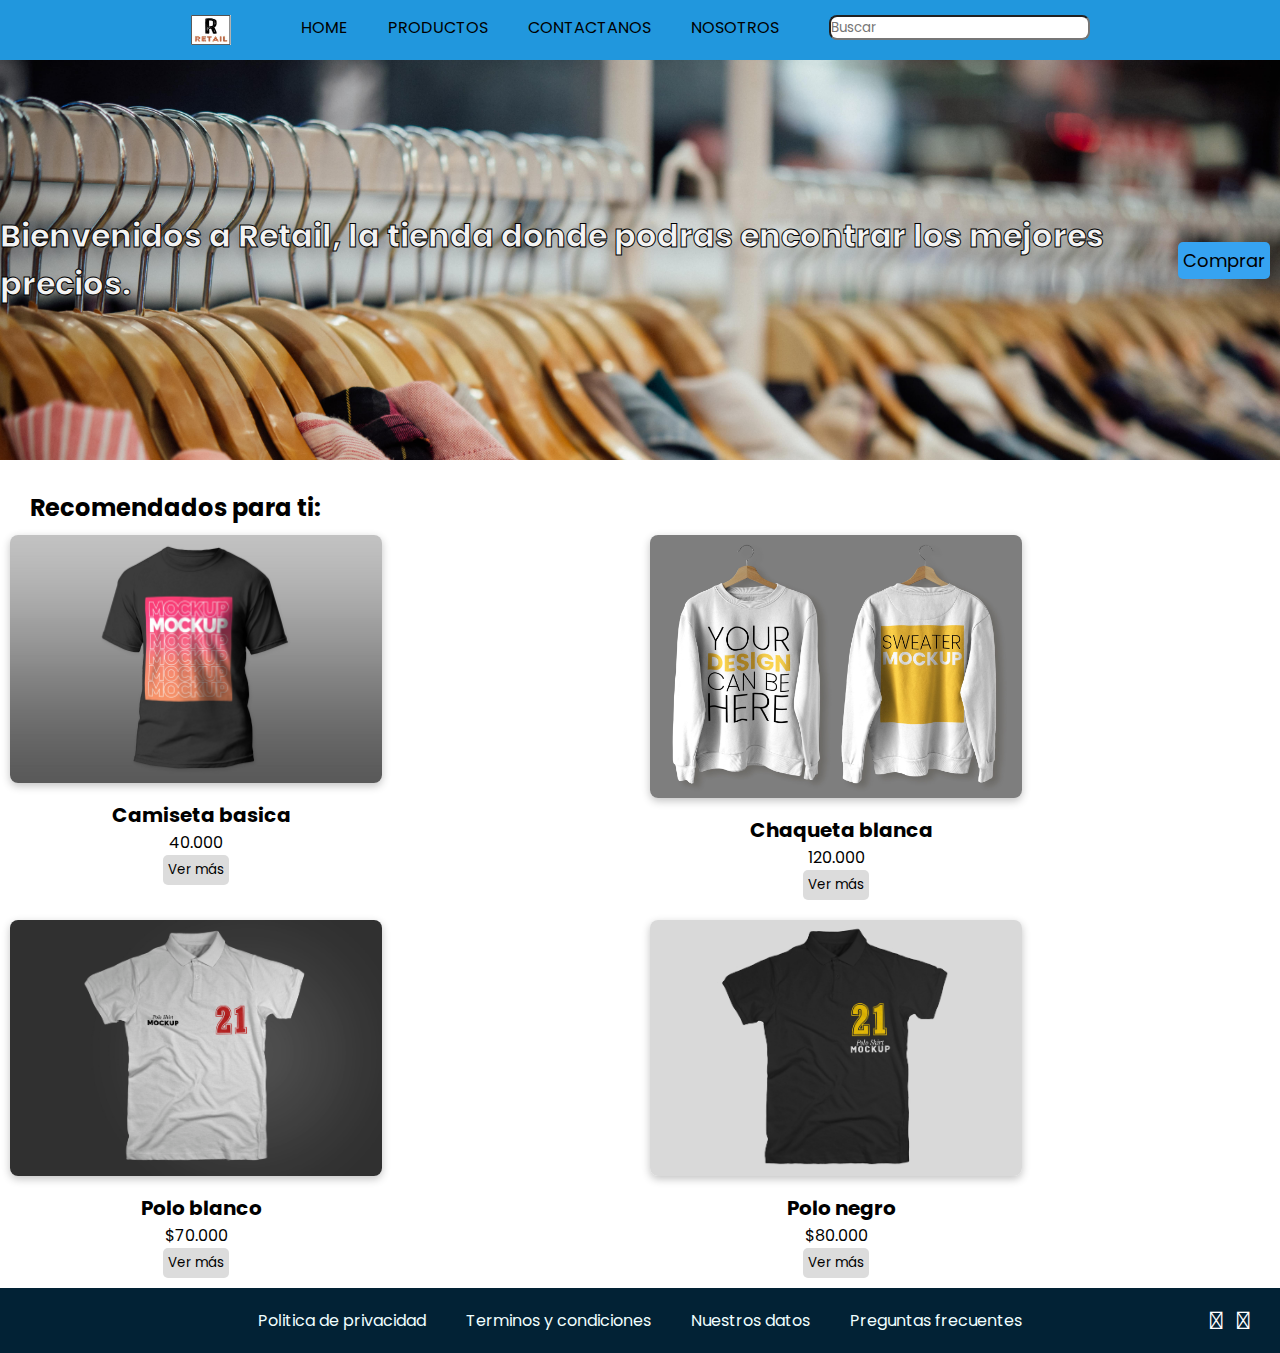
<file: index.html>
<!DOCTYPE html>
<html lang="en">
<head>
    <meta charset="UTF-8">
    <meta http-equiv="X-UA-Compatible" content="IE=edge">
    <meta name="viewport" content="width=device-width, initial-scale=1.0">
    <meta name="description" content="Ecommerce de venta de ropa barata">
    <meta name="keywords" content="camiseta, ropa, polo, ecommerce, precios bajos">
    <title>Retail: la mejor ropa a un buen precio</title>
    
    <link rel="stylesheet" href="https://cdnjs.cloudflare.com/ajax/libs/font-awesome/4.7.0/css/font-awesome.min.css">
    <link rel="stylesheet" href="https://cdnjs.cloudflare.com/ajax/libs/font-awesome/6.2.1/css/all.min.css" integrity="sha512-MV7K8+y+gLIBoVD59lQIYicR65iaqukzvf/nwasF0nqhPay5w/9lJmVM2hMDcnK1OnMGCdVK+iQrJ7lzPJQd1w==" crossorigin="anonymous" referrerpolicy="no-referrer" />
    <link rel="stylesheet" href="./assets/css/style.css">
</head>
<body>
    <header>
        
        <nav class="navegador">
            <a href="/index.html"><img src="./assets/img/Logo3.jpg" class="logo" alt="Logo ecommerce"></a>
            <i class="fa-solid fa-bars"></i>
            
            <ul class="navegador-items">
                <li><a href="index.html">HOME</a></li>
                <li><a href="./pages/products.html">PRODUCTOS</a></li>
                <li><a href="./pages/contact.html">CONTACTANOS</a></li>
                <li><a href="./pages/nosotros.html">NOSOTROS</a></li>
            </ul>
            <input type="text" placeholder="Buscar">
            <i class="fa-solid fa-magnifying-glass"></i>
            <div class="carrito">
            <a href="./pages/shoppingCart.html"><i class="fa-solid fa-cart-shopping"></i></a>
            </div>
        </nav>
        <div class="encabezado">
            <h1>Bienvenidos a Retail, la tienda donde podras encontrar los mejores precios.</h1>
           
            <button class="boton-encabezado" type="submit">Comprar</button>
        </div>
    </header>
    <main>

        <h2 class="subtitulo">Recomendados para ti:</h2>
        <section class="tarjetas">
            <div class="tarjeta-index">
                <img src="./assets/img/camiseta-min.jpg" alt="camiseta negra">
                <div class="tarjeta-info">
                    <h3>Camiseta basica</h3>
                    <p>40.000</p>
                    <button  type="submit">Ver más</button>
                </div>
            </div>
            <div class="tarjeta-index">
                <img src="./assets/img/busoblanco.jpg" alt="chaqueta blanca">
                <div class="tarjeta-info">
                    <h3>Chaqueta blanca</h3>
                    <p>120.000</p>
                    <button type="submit">Ver más</button>
                </div>
            </div>
            <div class="tarjeta-index">
                <img src="./assets/img/polo.jpg" alt="Polo">
                <div class="tarjeta-info">
                    <h3>Polo blanco</h3>
                    <p>$70.000</p>
                    <button type="submit">Ver más</button>
                </div>
                
            </div>
            <div class="tarjeta-index">
                <img src="./assets/img/polonegro.jpg" alt="polo negro">
                <div class="tarjeta-info">
                    <h3>Polo negro</h3>
                    <p>$80.000</p>
                    <button type="submit">Ver más</button>
                </div>
                
            </div>
        
        </section>
    </main>
    <footer>
        <aside>
            <ul class="piedepagina">
                <li><a href="">Politica de privacidad</a></li>
                <li><a href="">Terminos y condiciones</a></li>
                <li><a href="">Nuestros datos</a></li>
                <li><a href="">Preguntas frecuentes</a></li>    
            </ul>
            <div class="logos">
                <i class="fa-brands fa-instagram"></i>
                <i class="fa-brands fa-facebook"></i>
                <i class="fa-brands fa-square-twitter"></i>
            </div>
        </aside>
    </footer>
</body>
</html>
</file>
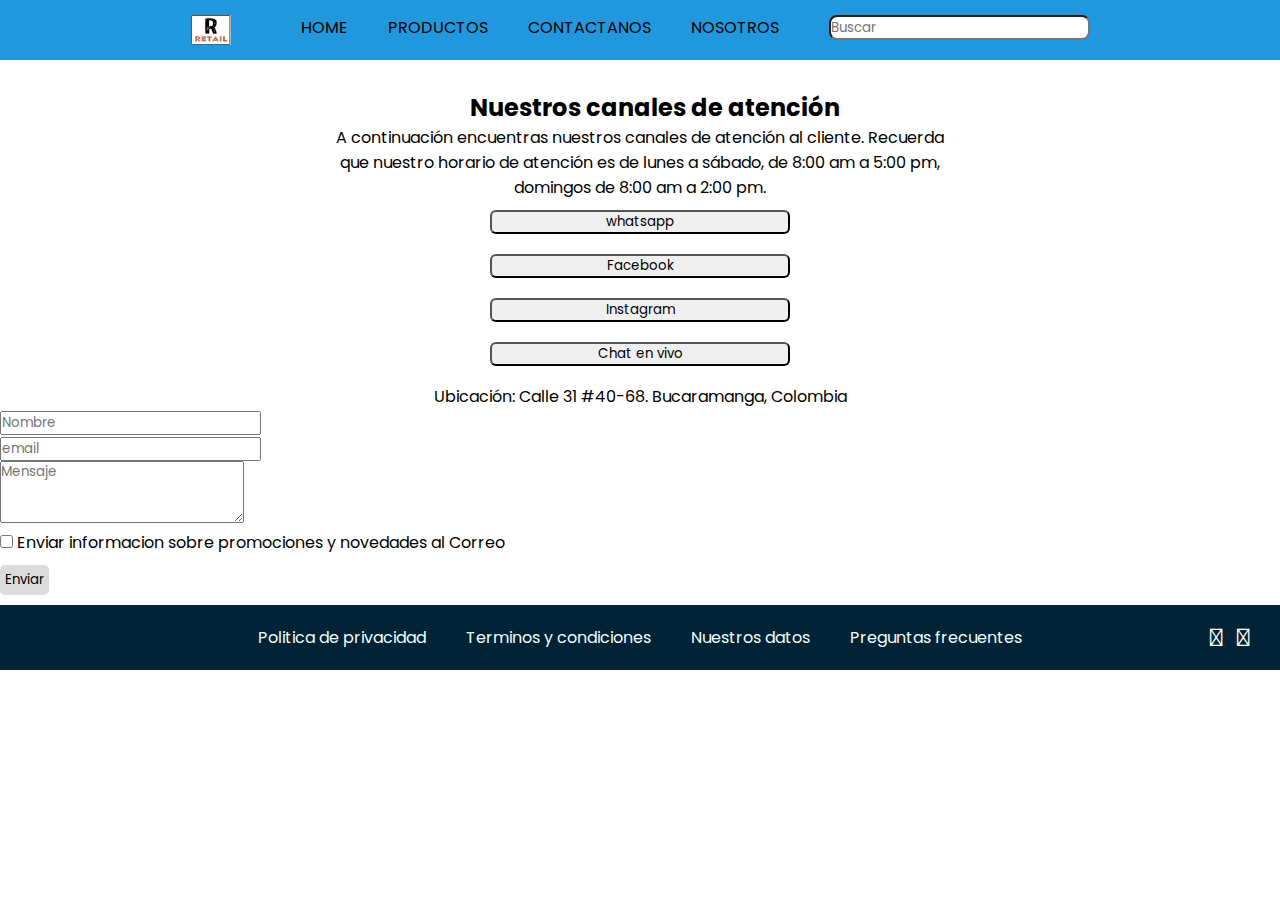
<file: pages/contact.html>
<!DOCTYPE html>
<html lang="en">
<head>
    <meta charset="UTF-8">
    <meta http-equiv="X-UA-Compatible" content="IE=edge">
    <meta name="viewport" content="width=device-width, initial-scale=1.0">
    <title>Canales de atención</title>
    <link href="https://cdn.jsdelivr.net/npm/bootstrap@5.2.3/dist/css/bootstrap.min.css" rel="stylesheet" integrity="sha384-rbsA2VBKQhggwzxH7pPCaAqO46MgnOM80zW1RWuH61DGLwZJEdK2Kadq2F9CUG65" crossorigin="anonymous">
    <link rel="stylesheet" href="https://cdnjs.cloudflare.com/ajax/libs/font-awesome/4.7.0/css/font-awesome.min.css">
    <link rel="stylesheet" href="https://cdnjs.cloudflare.com/ajax/libs/font-awesome/6.2.1/css/all.min.css" integrity="sha512-MV7K8+y+gLIBoVD59lQIYicR65iaqukzvf/nwasF0nqhPay5w/9lJmVM2hMDcnK1OnMGCdVK+iQrJ7lzPJQd1w==" crossorigin="anonymous" referrerpolicy="no-referrer" />
    <link rel="stylesheet" href="../assets/css/style.css">
</head>
<body>
    <header>
        
        <nav class="navegador">
            <a href="../index.html"><img src="../assets/img/Logo3.jpg" class="logo" alt="Logo ecommerce"></a>
            <i class="fa-solid fa-bars"></i>
            <ul class="navegador-items">
                <li><a href="../index.html">HOME</a></li>
                <li><a href="./products.html">PRODUCTOS</a></li>
                <li><a href="./contact.html">CONTACTANOS</a></li>
                <li><a href="./nosotros.html">NOSOTROS</a></li>
            </ul>
            <input type="text" placeholder="Buscar">
            <i class="fa-solid fa-magnifying-glass"></i>
            <div class="carrito">
            <a href="./shoppingCart.html"><i class="fa-solid fa-cart-shopping"></i></a>
            </div>
        </nav>
    </header>
   <main>

    
    <section class="canales">
        <h2>Nuestros canales de atención</h2>
        <p>A continuación encuentras nuestros canales de atención al cliente. Recuerda que nuestro horario de atención es de lunes a sábado, de 8:00 am a 5:00 pm, domingos de 8:00 am a 2:00 pm.</p>
        <form action="" class="contacto">
        <input type="submit" class="whats" value="whatsapp">
        <input type="submit" value="Facebook">
        <input type="submit" value="Instagram">
        <input type="submit" value="Chat en vivo">

        </form>
    </section>
    <div class="direccion">
        <p>Ubicación: Calle 31 #40-68. Bucaramanga, Colombia</p>

    </div>
    <article id="contactos" class="d-flex flex-column align-items-center justify-content-center">
        <div class="mb-3 col-md-5 col-7">
            <input type="email" class="form-control" id="exampleFormControlInput1" placeholder="Nombre">
          </div>
        <div class="mb-3 col-md-5 col-7">
        <input type="email" class="form-control" id="exampleFormControlInput2" placeholder="email">
          </div>
          <div class="mb-3 col-md-5 col-7">
            <textarea class="form-control" id="exampleFormControlTextarea1" placeholder="Mensaje" rows="3"></textarea>
          </div>
          <div class="form-check form-switch ">
            <input class="form-check-input" type="checkbox" role="switch" id="flexSwitchCheckDefault">
            <label class="form-check-label" for="flexSwitchCheckDefault">Enviar informacion sobre promociones y novedades al Correo</label>
          </div>
          <button id="enviar" type="submit">Enviar</button>
    </article>
   </main>
    <footer>
        <aside>
            <ul class="piedepagina">
                <li><a href="">Politica de privacidad</a></li>
                <li><a href="">Terminos y condiciones</a></li>
                <li><a href="">Nuestros datos</a></li>
                <li><a href="">Preguntas frecuentes</a></li>    
            </ul>
            <div class="logos">
                <i class="fa-brands fa-instagram"></i>
                <i class="fa-brands fa-facebook"></i>
                <i class="fa-brands fa-square-twitter"></i>
            </div>
        </aside>
    </footer>
</body>
</html>
</file>
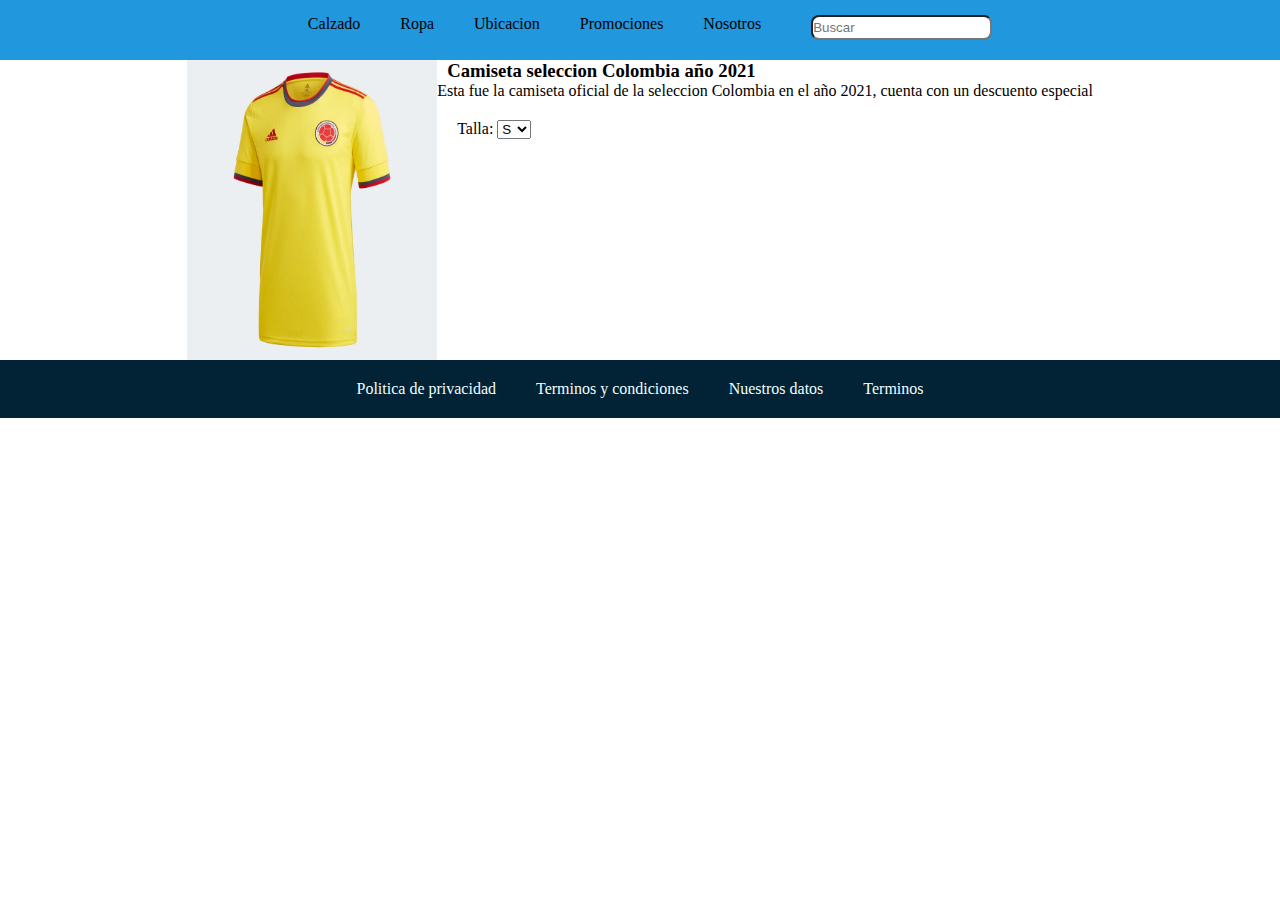
<file: pages/detail-product.html>
<!DOCTYPE html>
<html lang="en">
<head>
    <meta charset="UTF-8">
    <meta http-equiv="X-UA-Compatible" content="IE=edge">
    <meta name="viewport" content="width=device-width, initial-scale=1.0">
    <title>Retail</title>
    <link rel="stylesheet" href="../assets/css/detail-products.css">
</head>
<body>
    <header>
        <nav class="navegador">
            <ul class="navegador-items">
                <li><a href="index.html">Calzado</a></li>
                <li><a href="/products.html">Ropa</a></li>
                <li><a href="">Ubicacion</a></li>
                <li><a href="">Promociones</a></li>
                <li><a href="nosotros.html">Nosotros</a></li>
            </ul>
            <input type="text" placeholder="Buscar">
        </nav>
    </header>
    <main>
      <article>
        <section class="presentacion">
            <img src="../assets/img/camisetacolombia.jpg" alt="camiseta de colombia">
            <div class="presentacion-info">
                <h3>Camiseta seleccion Colombia año 2021</h3>
                <p>Esta fue la camiseta oficial de la seleccion Colombia en el año 2021, cuenta con un descuento especial </p>
                <div class="pedido">
                    <label for="">Talla:</label>
                    <select class="talla-opciones">
                        <option value="s">S</option>
                        <option value="m">M</option>
                        <option value="l">L</option>
                    </select>
                </div>
            </div>
        </section>
      </article>
    </main>
    <footer>
        <aside>
            <ul class="piedepagina">
                <li><a href="">Politica de privacidad</a></li>
                <li><a href="">Terminos y condiciones</a></li>
                <li><a href="">Nuestros datos</a></li>
                <li><a href="">Terminos</a></li>    
            </ul>
        </aside>
    </footer>
</body>
</html>
</file>
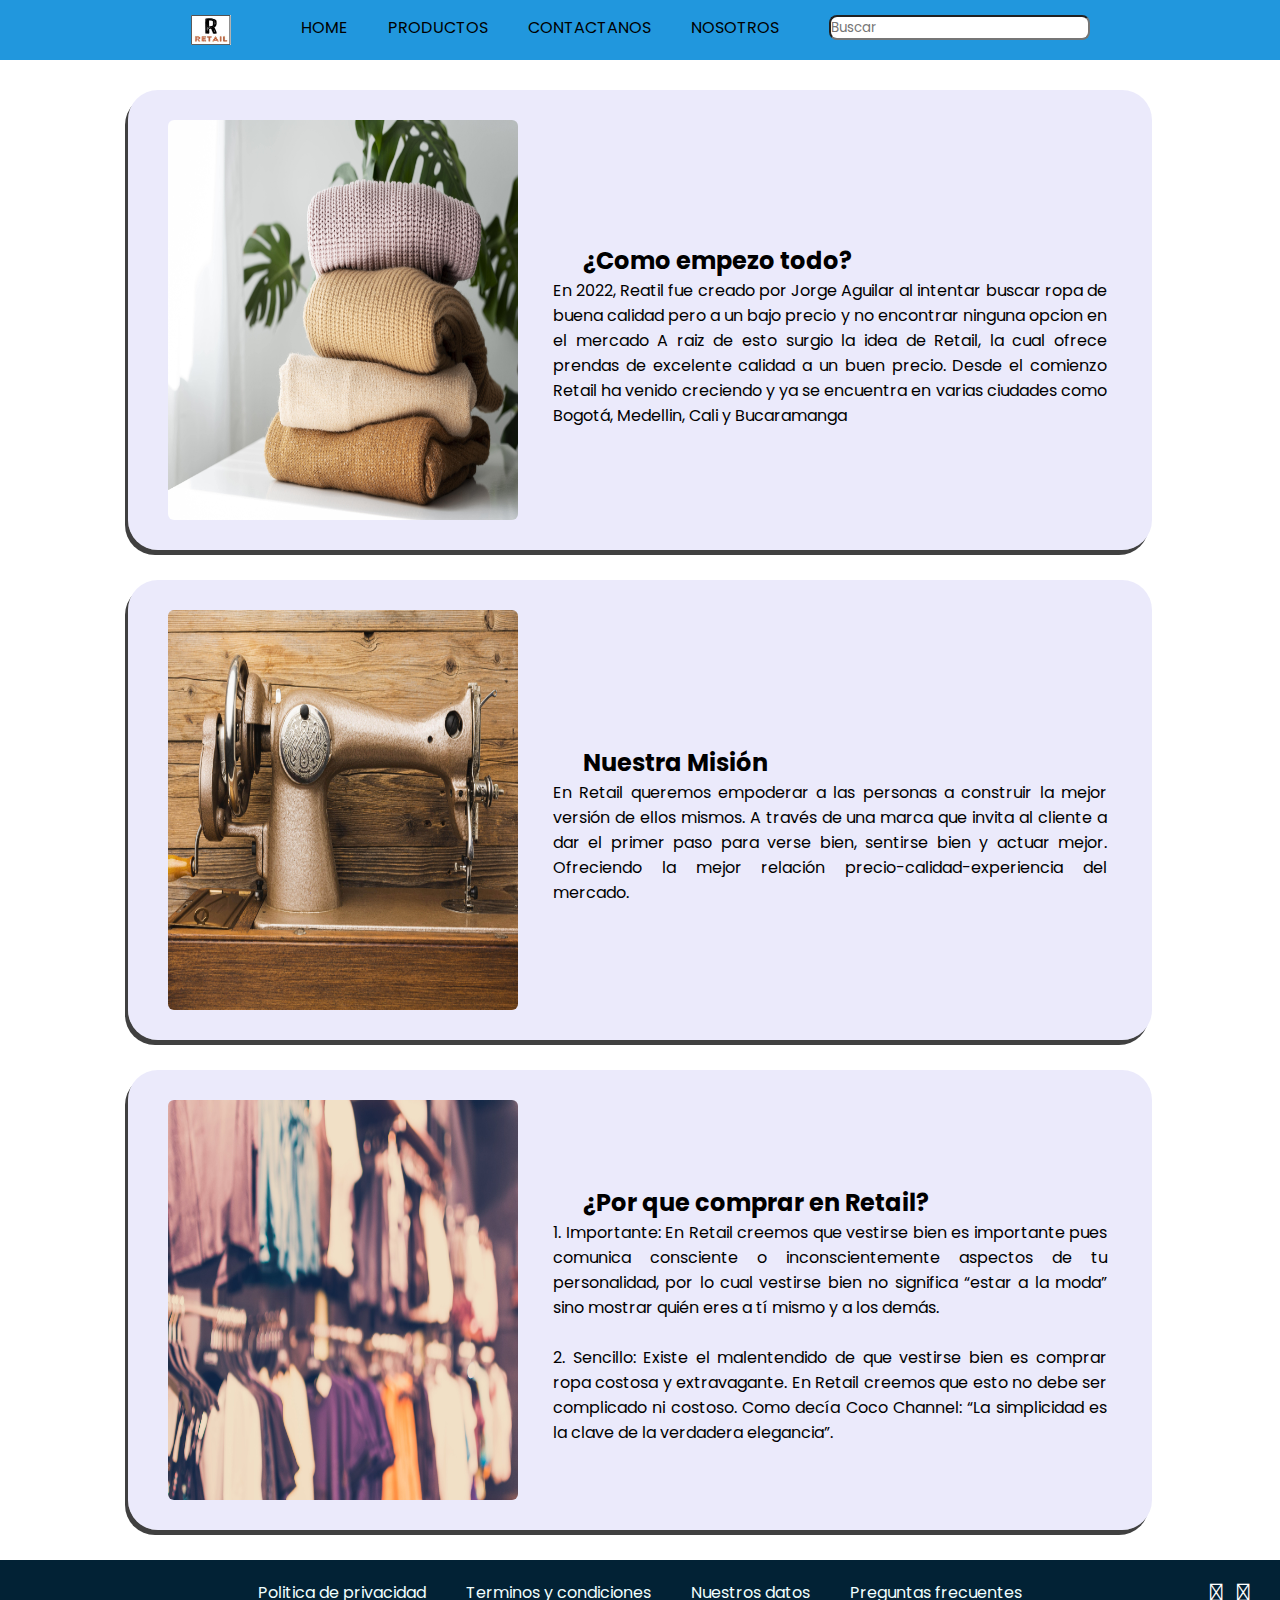
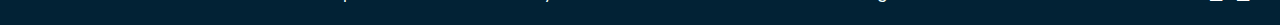
<file: pages/nosotros.html>
<!DOCTYPE html>
<html lang="en">
<head>
    <meta charset="UTF-8">
    <meta http-equiv="X-UA-Compatible" content="IE=edge">
    <meta name="viewport" content="width=device-width, initial-scale=1.0">
    <title>Acerca de nosotros</title>
    <link rel="stylesheet" href="https://cdnjs.cloudflare.com/ajax/libs/font-awesome/4.7.0/css/font-awesome.min.css">
    <link rel="stylesheet" href="https://cdnjs.cloudflare.com/ajax/libs/font-awesome/6.2.1/css/all.min.css" integrity="sha512-MV7K8+y+gLIBoVD59lQIYicR65iaqukzvf/nwasF0nqhPay5w/9lJmVM2hMDcnK1OnMGCdVK+iQrJ7lzPJQd1w==" crossorigin="anonymous" referrerpolicy="no-referrer" />
    <link rel="stylesheet" href="../assets/css/style.css">
</head>
<body>
    <header>
        
        <nav class="navegador">
            <a href="../index.html"><img src="../assets/img/Logo3.jpg" class="logo" alt="Logo ecommerce"></a>
            <i class="fa-solid fa-bars"></i>
            <ul class="navegador-items">
                <li><a href="../index.html">HOME</a></li>
                <li><a href="./products.html">PRODUCTOS</a></li>
                <li><a href="./contact.html">CONTACTANOS</a></li>
                <li><a href="./nosotros.html">NOSOTROS</a></li>
            </ul>
            <input type="text" placeholder="Buscar">
            <i class="fa-solid fa-magnifying-glass"></i>
            <div class="carrito">
            <a href="./shoppingCart.html"><i class="fa-solid fa-cart-shopping"></i></a>
            </div>
        </nav>
       
    </header>
    <main>
        <article>
            <div class="presentacion">
                <img src="../assets/img/ropa-min.jpg" alt="ropa doblada">
                <div class="presentacion-info">
                    <h2>¿Como empezo todo?</h2>
                    <p>En 2022, Reatil fue creado por Jorge Aguilar al intentar buscar ropa de buena calidad pero a un bajo precio y no encontrar ninguna opcion en el mercado
                        A raiz de esto surgio la idea de Retail, la cual ofrece prendas de excelente calidad a un buen precio. Desde el comienzo Retail ha venido creciendo y ya se encuentra en varias ciudades como Bogotá, Medellin, Cali y Bucaramanga</p>
                </div>
               
            </div>
            
        </article>
        <article>
            <div class="presentacion">
                <img src="../assets/img/maquinadecocer.jpg" alt="maquina de cocer">
                <div class="presentacion-info">
                    <h2>Nuestra Misión</h2>
                    <p>En Retail queremos empoderar a las personas a construir la mejor versión de ellos mismos. A través de una marca que invita al cliente a dar el primer paso para verse bien, sentirse bien y actuar mejor. Ofreciendo la mejor relación precio-calidad-experiencia del mercado.</p>
                </div>
               
            </div>
        </article>
        <article>
            <div class="presentacion">
                <img src="../assets/img/ropa2-min.jpg" alt="ropa colgada">
                <div class="presentacion-info">
                    <h2>¿Por que comprar en Retail?</h2>
                    <p>1. Importante: En Retail creemos que vestirse bien es importante pues comunica consciente o inconscientemente aspectos de tu personalidad, por lo cual vestirse bien no significa “estar a la moda” sino mostrar quién eres a tí mismo y a los demás.

                        <br><br>2. Sencillo: Existe el malentendido de que vestirse bien es comprar ropa costosa y extravagante. En Retail creemos que esto no debe ser complicado ni costoso. Como decía Coco Channel: “La simplicidad es la clave de la verdadera elegancia”.</p>
                </div>
               
            </div>
        </article>
    </main>
    <footer>
        <aside>
            <ul class="piedepagina">
                <li><a href="">Politica de privacidad</a></li>
                <li><a href="">Terminos y condiciones</a></li>
                <li><a href="">Nuestros datos</a></li>
                <li><a href="">Preguntas frecuentes</a></li>    
            </ul>
            <div class="logos">
                <i class="fa-brands fa-instagram"></i>
                <i class="fa-brands fa-facebook"></i>
                <i class="fa-brands fa-square-twitter"></i>
            </div>
        </aside>
    </footer>
</body>
</html>
</file>
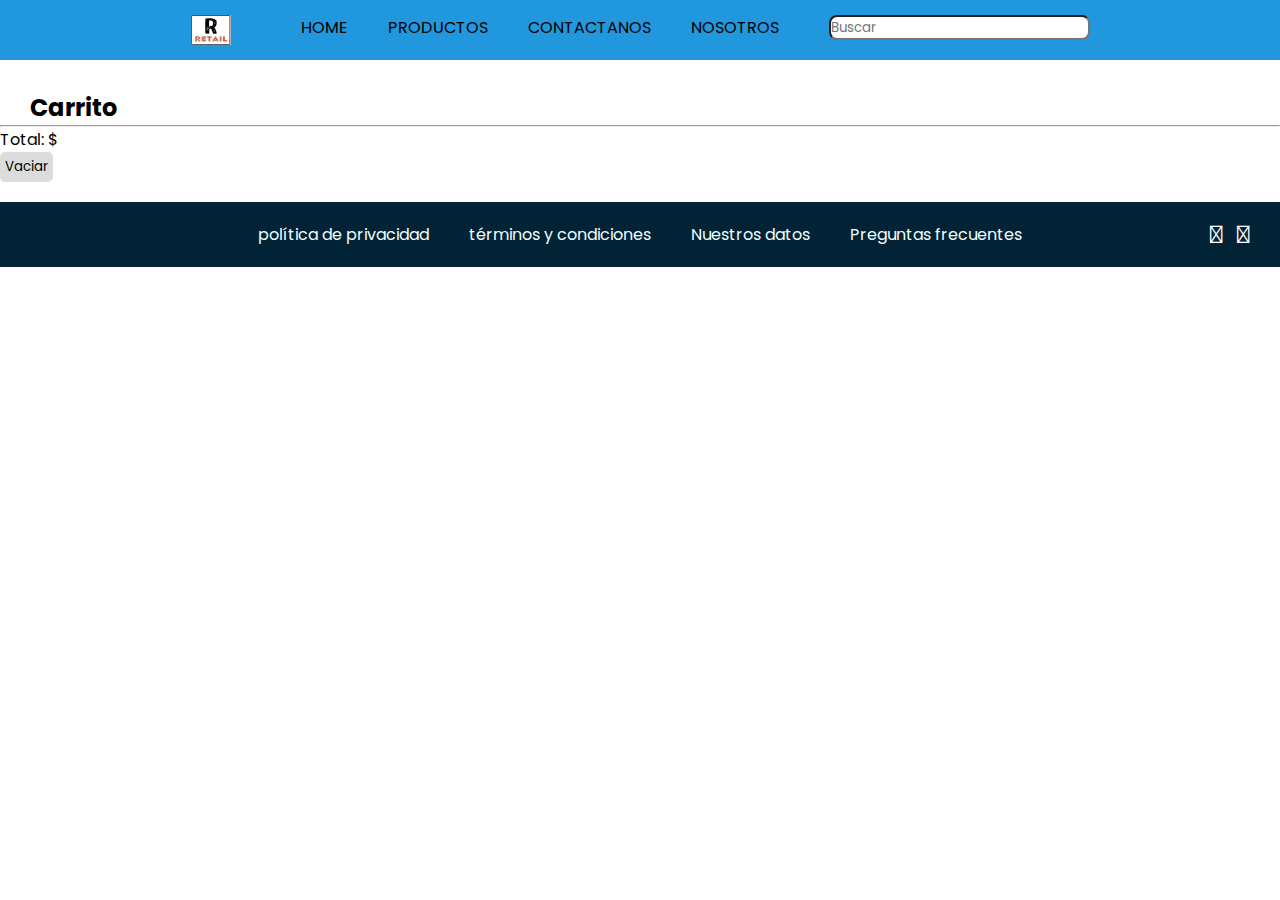
<file: pages/products.html>
<!DOCTYPE html>
<html lang="en">
<head>
    <meta charset="UTF-8">
    <meta http-equiv="X-UA-Compatible" content="IE=edge">
    <meta name="viewport" content="width=device-width, initial-scale=1.0">
    <meta name="description" content="Productos de Retail">
    <meta name="keywords" content="camiseta, polo, chaqueta, precio">
    <title>Productos en venta de Retail</title>
    <!-- CSS only -->
    <link href="https://cdn.jsdelivr.net/npm/bootstrap@5.2.3/dist/css/bootstrap.min.css" rel="stylesheet" integrity="sha384-rbsA2VBKQhggwzxH7pPCaAqO46MgnOM80zW1RWuH61DGLwZJEdK2Kadq2F9CUG65" crossorigin="anonymous">
    <link rel="stylesheet" href="https://cdnjs.cloudflare.com/ajax/libs/font-awesome/4.7.0/css/font-awesome.min.css">
    <link rel="stylesheet" href="https://cdnjs.cloudflare.com/ajax/libs/font-awesome/6.2.1/css/all.min.css" integrity="sha512-MV7K8+y+gLIBoVD59lQIYicR65iaqukzvf/nwasF0nqhPay5w/9lJmVM2hMDcnK1OnMGCdVK+iQrJ7lzPJQd1w==" crossorigin="anonymous" referrerpolicy="no-referrer" />
    <link rel="stylesheet" href="../assets/css/style.css">
</head>
<body>
    
    <header>
        <nav class="navegador">
            <a href="../index.html"><img src="../assets/img/Logo3.jpg" class="logo" alt="Logo ecommerce"></a>
            <i class="fa-solid fa-bars"></i>
            <ul class="navegador-items">
                <li><a href="../index.html">HOME</a></li>
                <li><a href="./products.html">PRODUCTOS</a></li>
                <li><a href="./contact.html">CONTACTANOS</a></li>
                <li><a href="./nosotros.html">NOSOTROS</a></li>
            </ul>
            <input type="text" placeholder="Buscar">
            <i class="fa-solid fa-magnifying-glass"></i>
            <div class="carrito">
            <a href="./shoppingCart.html"><i class="fa-solid fa-cart-shopping"></i></a>
            </div>
        </nav>
    </header>
    <div class="container">
        <div class="row">
            <!-- Elementos generados a partir del JSON -->
            <aside class="col-sm-2">
                <h2>Carrito</h2>
                <!-- Elementos del carrito -->
                <ul id="carrito" class="list-group" style="font-size: 10px;"></ul>
                <hr>
                <!-- Precio total -->
                <p class="text-right">Total: <span id="total"></span>&dollar;</p>
                <button id="boton-vaciar" class="btn btn-danger">Vaciar</button>
            </aside>
            <main id="items" class="col-sm-10 row" style="margin-top: 20px;" ></main>
            <!-- Carrito -->
            
        </div>
    </div>

    <footer style="margin-top: 20px;">
        <aside>
            <ul class="piedepagina">
                <li><a href="">política de privacidad</a></li>
                <li><a href="">términos y condiciones</a></li>
                <li><a href="">Nuestros datos</a></li>
                <li><a href="">Preguntas frecuentes</a></li>    
            </ul>
            <div class="logos">
                <i class="fa-brands fa-instagram"></i>
                <i class="fa-brands fa-facebook"></i>
                <i class="fa-brands fa-square-twitter"></i>
            </div>
        </aside>
    </footer>
    <script src="../js/app.js"></script>
    <script src="https://code.jquery.com/jquery-3.3.1.slim.min.js" integrity="sha384-q8i/X+965DzO0rT7abK41JStQIAqVgRVzpbzo5smXKp4YfRvH+8abtTE1Pi6jizo" crossorigin="anonymous"></script>
<script src="https://cdn.jsdelivr.net/npm/popper.js@1.14.7/dist/umd/popper.min.js" integrity="sha384-UO2eT0CpHqdSJQ6hJty5KVphtPhzWj9WO1clHTMGa3JDZwrnQq4sF86dIHNDz0W1" crossorigin="anonymous"></script>
<script src="https://cdn.jsdelivr.net/npm/bootstrap@4.3.1/dist/js/bootstrap.min.js" integrity="sha384-JjSmVgyd0p3pXB1rRibZUAYoIIy6OrQ6VrjIEaFf/nJGzIxFDsf4x0xIM+B07jRM" crossorigin="anonymous"></script>
</body>
</html>
</file>
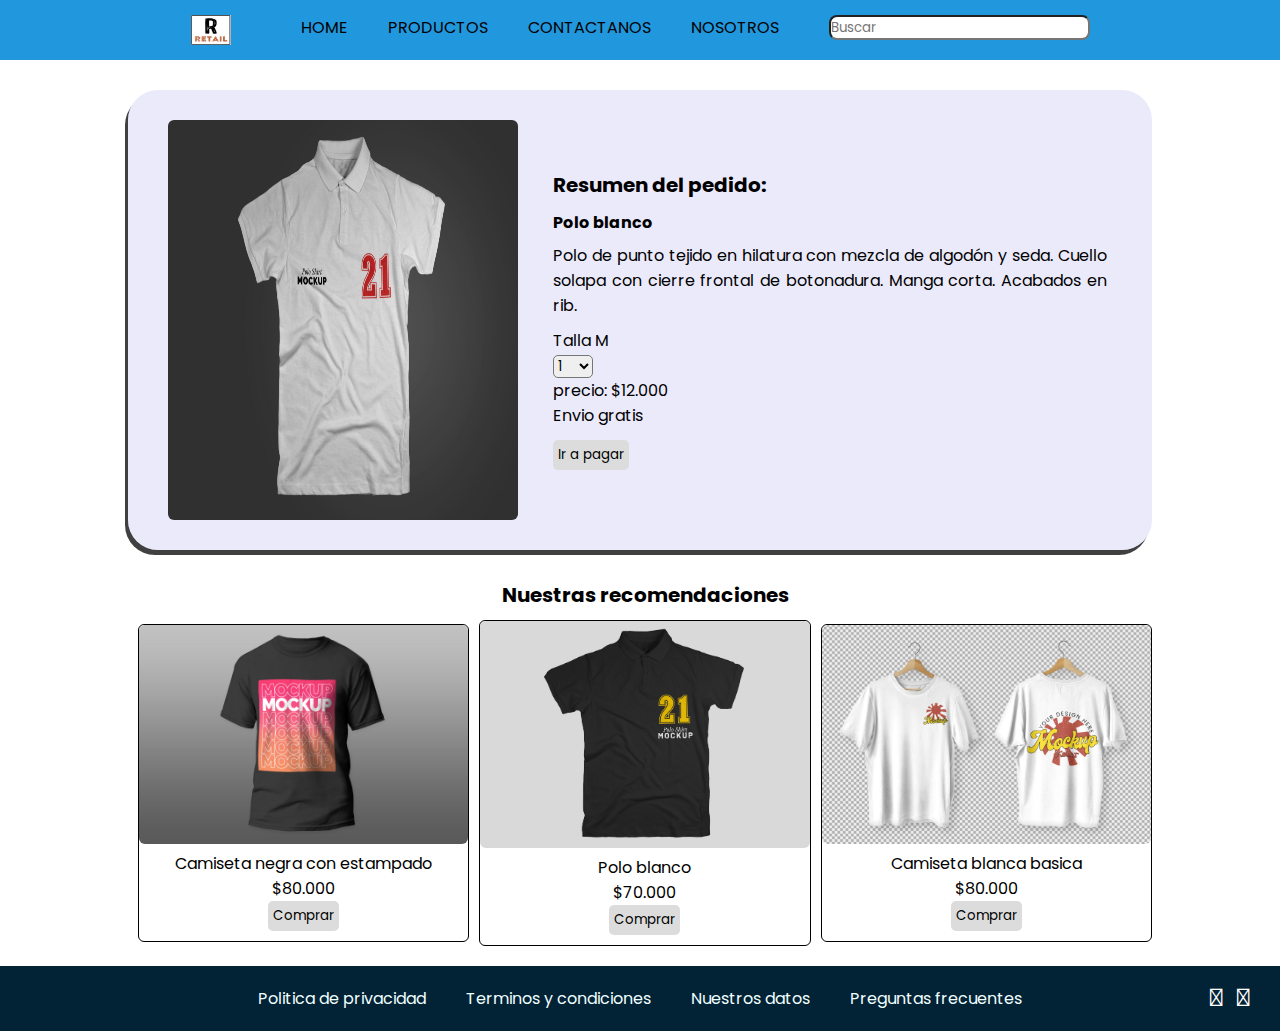
<file: pages/shoppingCart.html>
<!DOCTYPE html>
<html lang="en">
<head>
    <meta charset="UTF-8">
    <meta http-equiv="X-UA-Compatible" content="IE=edge">
    <meta name="viewport" content="width=device-width, initial-scale=1.0">
    <title>Carrito de compras Retail</title>
    <link rel="stylesheet" href="https://cdnjs.cloudflare.com/ajax/libs/font-awesome/4.7.0/css/font-awesome.min.css">
    <link rel="stylesheet" href="https://cdnjs.cloudflare.com/ajax/libs/font-awesome/6.2.1/css/all.min.css" integrity="sha512-MV7K8+y+gLIBoVD59lQIYicR65iaqukzvf/nwasF0nqhPay5w/9lJmVM2hMDcnK1OnMGCdVK+iQrJ7lzPJQd1w==" crossorigin="anonymous" referrerpolicy="no-referrer" />
    <link rel="stylesheet" href="../assets/css/style.css">
</head>
<body>
    <header>
        
        <nav class="navegador">
            <a href="../index.html"><img src="../assets/img/Logo3.jpg" class="logo" alt="Logo ecommerce"></a>
            <i class="fa-solid fa-bars"></i>
            <ul class="navegador-items">
                <li><a href="../index.html">HOME</a></li>
                <li><a href="./products.html">PRODUCTOS</a></li>
                <li><a href="./contact.html">CONTACTANOS</a></li>
                <li><a href="./nosotros.html">NOSOTROS</a></li>
            </ul>
            <input type="text" placeholder="Buscar">
            <i class="fa-solid fa-magnifying-glass"></i>
            <div class="carrito">
            <a href="./shoppingCart.html"><i class="fa-solid fa-cart-shopping"></i></a>
            </div>
        </nav>
       
    </header>
    <main>
        <section class="presentacion">
            <img src="../assets/img/polo.jpg" alt="Polo blanco">
            <div class="presentacion-info">
                <h3>Resumen del pedido:</h3>
               
                <div class="pedido">
                    <h4>Polo blanco</h4>
                    <p>Polo de punto tejido en hilatura con mezcla de algodón y seda. Cuello solapa con cierre frontal de botonadura. Manga corta. Acabados en rib.</p>
                    <p>Talla M</p>
                    <select name="numero" id="">
                        <option value="1">1</option>
                        <option value="2">2</option>
                        <option value="3">3</option>
                        <option value="4">4</option>
                        <option value="5">5</option>
                    </select>
                    <p>precio: $12.000 <br>Envio gratis</p>
                   <button type="submit">Ir a pagar</button>
                </div>
            </div>
        </section>
        <h3 class="tituloCarrito">Nuestras recomendaciones</h3>
        <section class="recomendaciones">
           
            <div class="carritoProductos">
                <img  src="../assets/img/camiseta-min.jpg" alt="camiseta basica">
                <div class="carrito-info">
                    <p>Camiseta negra con estampado</p>
                    <p>$80.000</p>
                    <button type="submit">Comprar</button>
                </div>
            </div>
            <div class="carritoProductos">
                <img src="../assets/img/polonegro.jpg" alt="polo negro">
                <div class="carrito-info">
                    <p>Polo blanco</p>
                    <p>$70.000</p>
                    <button type="submit">Comprar</button>
                </div>
            </div>
            <div class="carritoProductos">
                <img  src="../assets/img/camisetablanca-min.jpg" alt="camiseta blanca">
                <div class="carrito-info">
                    <p>Camiseta blanca basica </p>
                    <p>$80.000</p>
                    <button type="submit">Comprar</button>
                </div>
            </div>
      </section>
    </main>
    <footer>
        <aside>
            <ul class="piedepagina">
                <li><a href="">Politica de privacidad</a></li>
                <li><a href="">Terminos y condiciones</a></li>
                <li><a href="">Nuestros datos</a></li>
                <li><a href="">Preguntas frecuentes</a></li>    

            </ul>
            <div class="logos">
                <i class="fa-brands fa-instagram"></i>
                <i class="fa-brands fa-facebook"></i>
                <i class="fa-brands fa-square-twitter"></i>
            </div>
        </aside>
    </footer>
</body>
</html>
</file>
<file: assets/css/style.css>
@import url("https://fonts.googleapis.com/css2?family=Poppins:wght@500&display=swap");
h1 {
  color: rgb(243, 243, 243);
  -webkit-text-stroke: 1px black;
}

.encabezado {
  background-image: url(../img/shopimage-min.jpg);
  background-size: cover;
  width: 100%;
  height: 400px;
  display: flex;
  justify-content: center;
  align-items: center;
}
.encabezado button {
  margin-left: 10px;
  margin-right: 10px;
  border: none;
  background-color: rgb(54, 163, 241);
  font-size: 18px;
  padding: 5px;
  cursor: pointer;
}

* {
  margin: 0;
  padding: 0;
  box-sizing: border-box;
  font-family: "Poppins", sans-serif;
}

.navegador {
  display: flex;
  justify-content: center;
  padding: 15px;
  background-color: #2197DD;
  height: 60px;
}
.navegador .fa-magnifying-glass {
  display: none;
}
.navegador .fa-cart-shopping {
  position: absolute;
  right: 15px;
  margin-left: 50px;
  font-size: 34px;
  color: white;
}
.navegador .fa-bars {
  display: none;
}
.navegador input {
  border-radius: 8px;
  margin-left: 30px;
  height: 25px;
}
.navegador a .logo {
  width: 40px;
  height: 30px;
  margin-right: 50px;
  transition: 0.5s;
}
.navegador a .logo:hover {
  transform: rotate(360deg);
}
.navegador ul {
  display: flex;
  justify-content: center;
  align-content: center;
  list-style-type: none;
}
.navegador ul li {
  margin-right: 20px;
  margin-left: 20px;
}
.navegador ul li a {
  text-decoration: none;
  color: black;
}
.navegador ul li a:hover {
  color: #0d6efd;
}
@media (max-width: 940px) {
  .navegador .fa-magnifying-glass {
    display: block;
    font-size: 30px;
    color: white;
  }
  .navegador input {
    display: none;
  }
}
@media (max-width: 900px) {
  .navegador {
    justify-content: space-around;
  }
  .navegador .fa-bars {
    display: block;
    order: -1;
    color: white;
    font-size: 30px;
  }
  .navegador .fa-bars:hover + ul {
    left: 0;
  }
  .navegador ul {
    position: fixed;
    top: 0;
    left: -400px;
    flex-direction: column;
    justify-content: start;
    align-items: center;
    padding-top: 70px;
    width: 250px;
    height: 100vh;
    background-color: #2197DD;
    transition: 0.2s;
  }
  .navegador ul:hover {
    left: 0;
  }
  .navegador ul li {
    margin-top: 15px;
    margin-right: 10px;
    margin-left: 10px;
  }
  .navegador ul li:hover {
    color: #022235;
  }
}

footer {
  width: 100%;
}
footer aside {
  background-color: #022235;
  display: flex;
  align-items: center;
  justify-content: center;
}
footer aside .logos {
  position: absolute;
  right: 20px;
}
footer aside .logos i {
  margin-left: 10px;
  font-size: 25px;
  color: white;
}
@media (max-width: 1050px) {
  footer aside {
    display: flex;
    flex-direction: column;
    justify-content: center;
    align-items: center;
  }
  footer aside .logos {
    order: -1;
    margin-top: 10px;
    position: inherit;
    margin-bottom: 3px;
  }
  footer aside .piedepagina {
    margin-top: 3px;
  }
}
footer aside .piedepagina {
  display: flex;
  justify-content: center;
  align-items: center;
  padding: 0;
  margin: 0;
}
@media (max-width: 700px) {
  footer aside .piedepagina {
    display: flex;
    flex-direction: column;
    justify-content: center;
    align-items: center;
  }
}
footer aside .piedepagina li {
  list-style-type: none;
  margin: 20px;
}
footer aside .piedepagina li a {
  text-decoration: none;
  color: azure;
}

.tarjetas {
  display: grid;
  grid-template-columns: 1fr 1fr;
  grid-template-rows: auto;
}
.tarjetas .tarjeta-index {
  margin: 10px;
  transition: 0.5s;
}
.tarjetas .tarjeta-index:hover {
  transform: translate(5px, 3px);
}
.tarjetas .tarjeta-index img {
  width: 60%;
  border-radius: 8px;
  box-shadow: rgba(0, 0, 0, 0.24) 0px 3px 8px;
}
.tarjetas .tarjeta-index .tarjeta-info {
  width: 60%;
  text-align: center;
}

h2 {
  margin-left: 30px;
  margin-top: 30px;
}

h3 {
  font-size: 20px;
  margin-left: 10px;
  margin-top: 10px;
}

.tarjeta {
  transition: 0.5s;
  border: 1px solid black;
  border-radius: 6px;
}
.tarjeta:hover {
  transform: scale(1.1);
}
.tarjeta img {
  border-radius: 6px;
}
.tarjeta .tarje-info {
  text-align: center;
}
.tarjeta .tarje-info p:nth-child(1) {
  font-size: 20px;
  color: black;
}
.tarjeta .tarje-info p:nth-child(2) {
  font-size: 15px;
}
.tarjeta .tarje-info button {
  margin-bottom: 5px;
}

button {
  background-color: gainsboro;
  cursor: pointer;
  border-radius: 5px;
  padding: 5px;
  border: none;
}
button:hover {
  background-color: #0d6efd;
}

.boton-encabezado:hover {
  background-color: gainsboro;
}

.canales {
  display: flex;
  flex-direction: column;
  align-items: center;
  justify-content: center;
}
.canales p {
  width: 50vw;
  margin: auto;
  text-align: center;
}

.contacto {
  display: flex;
  flex-direction: column;
  align-items: center;
  justify-content: center;
}
.contacto input {
  border-radius: 6px;
  width: 300px;
  margin: 10px;
}

section input:hover {
  background-color: #0d6efd;
  cursor: pointer;
}

.presentacion {
  background-color: rgba(208, 205, 246, 0.421);
  border-radius: 30px;
  width: 80%;
  height: auto;
  display: flex;
  margin: auto;
  margin-top: 30px;
  margin-bottom: 30px;
  justify-content: center;
  align-items: center;
  box-shadow: -3px 5px 0px rgba(0, 0, 0, 0.75);
  padding: 30px;
  min-width: 340px;
}
.presentacion img {
  margin-left: 10px;
  border-radius: 6px;
  width: 350px;
  height: 400px;
  margin-right: 20px;
}
.presentacion img:hover {
  filter: brightness(120%);
}
.presentacion .presentacion-info {
  text-align: justify;
  margin: 15px;
}
.presentacion .presentacion-info h3 {
  margin: auto;
}
.presentacion .presentacion-info .pedido {
  margin-top: 10px;
}
.presentacion .presentacion-info .pedido select {
  width: 40px;
  border-radius: 5px;
}
.presentacion .presentacion-info .pedido p:nth-child(2) {
  margin-bottom: 10px;
}
.presentacion .presentacion-info .pedido button {
  margin-top: 12px;
}
.presentacion .presentacion-info .pedido h4 {
  margin-bottom: 8px;
}

.tituloCarrito {
  text-align: center;
  margin-bottom: 10px;
}

.recomendaciones {
  width: 80%;
  display: flex;
  justify-content: center;
  align-items: center;
  margin: auto;
  height: auto;
}
.recomendaciones .carritoProductos {
  width: 45%;
  border: 1px solid black;
  margin-left: 10px;
  border-radius: 6px;
  margin-bottom: 20px;
}
.recomendaciones .carritoProductos .carrito-info {
  text-align: center;
}
.recomendaciones .carritoProductos .carrito-info button {
  margin-bottom: 10px;
}
.recomendaciones .carritoProductos img {
  width: 100%;
  border-radius: 6px;
}
.recomendaciones .carritoProductos img:hover {
  filter: brightness(120%);
}
@media (max-width: 700px) {
  .recomendaciones {
    display: flex;
    flex-direction: column;
    align-items: center;
    justify-content: center;
  }
  .recomendaciones .carritoProductos {
    width: 80%;
    margin: auto;
    margin-top: 10px;
    margin-bottom: 10px;
  }
}

/*----------- Index -------------*/
@media (max-width: 640px) {
  .tarjetas {
    display: flex;
    flex-wrap: wrap;
  }
  .tarjetas .tarjeta-index {
    width: 100%;
    height: 80%;
    flex-direction: column;
    align-items: center;
    justify-content: center;
  }
  .tarjetas .tarjeta-index img {
    width: 95%;
  }
  .tarjetas .tarjeta-index .tarjeta-info {
    width: 50%;
    margin: auto;
    align-items: center;
  }
  .tarjetas .tarjeta-index .tarjeta-info button:hover {
    padding: 10px 20px;
    border: none;
    background-color: #2197DD;
    color: white;
  }
  .productos {
    flex-wrap: wrap;
  }
  .productos .tarjeta:hover {
    transform: inherit;
  }
}
/*-----------Index---------------*/
/* --------Products -------------*/
.tarjeta {
  width: 350px;
}
.tarjeta img {
  width: 100%;
  box-shadow: rgba(0, 0, 0, 0.24) 0px 3px 8px;
}
.tarjeta button {
  padding: 10px 20px;
  border: none;
  background-color: #2197DD;
}
.tarjeta button:hover {
  background-color: gainsboro;
}
@media (max-width: 380px) {
  .tarjeta {
    width: 95%;
  }
}

@media (max-width: 768px) {
  .tarjeta:hover {
    transform: inherit;
  }
}
@media (max-width: 900px) {
  .encabezado {
    display: flex;
    flex-direction: column;
  }
  .encabezado h1 {
    margin-left: 10px;
  }
  .encabezado button {
    margin-top: 20px;
  }
}
/* -------- Fin Products -------------*/
/*------ Nosotros -------*/
@media (max-width: 575px) {
  .presentacion img {
    width: 70%;
    height: auto;
    object-fit: initial;
  }
}
@media (max-width: 850px) {
  .presentacion {
    display: flex;
    flex-direction: column;
    justify-content: center;
    align-items: center;
  }
  .presentacion img {
    margin-top: 15px;
    width: 90%;
  }
  .presentacion .presentacion-info {
    margin-top: 5px;
  }
}
/*------fin Nosotros -------*/
/*--------- Contactanos -----------*/
.direccion p {
  margin-top: 8px;
  text-align: center;
}

#contactos button {
  margin-top: 10px;
  margin-bottom: 10px;
}

@media (max-width: 400px) {
  .form-check-label {
    font-size: 15px;
  }
}
/*----- Fin Contactanos --------*//*# sourceMappingURL=style.css.map */
</file>
<file: assets/css/detail-products.css>
*{
    margin: 0;
    padding: 0;
    box-sizing: border-box;
}

.navegador{
   display: flex;
   justify-content: center;
   padding: 15px;
   background-color:#2197DD ;
   height: 60px;
   
}

.navegador input{
    border-radius: 8px;
    margin-left: 30px;
    height: 25px;
}


.navegador-items{
    display: flex;
    justify-content: center;
    align-content: center;
    list-style-type: none;

   
}

nav ul li {
    margin-right: 20px;
    margin-left: 20px;
}
h3{
    margin-left: 10px;
}
nav ul li a{
    text-decoration: none;
   
    color: black;
}

.presentacion{
    display: flex;
    flex-wrap: wrap;
    justify-content: center;
}

.presentacion img{
    width: 250px;
    height: 300px;
}

.pedido{
    margin-top: 20px;
    margin-left: 20px;
}

.footer{
    position: absolute;
    bottom: 0;
    
}

aside{ 
    background-color: #022235;
 }
.piedepagina{
    display: flex;
    justify-content: center;
    align-items: center;
}
.piedepagina li {
    list-style-type: none;
    margin: 20px;
}
.piedepagina li a{
    text-decoration: none;
    color: azure;
 }
</file>
